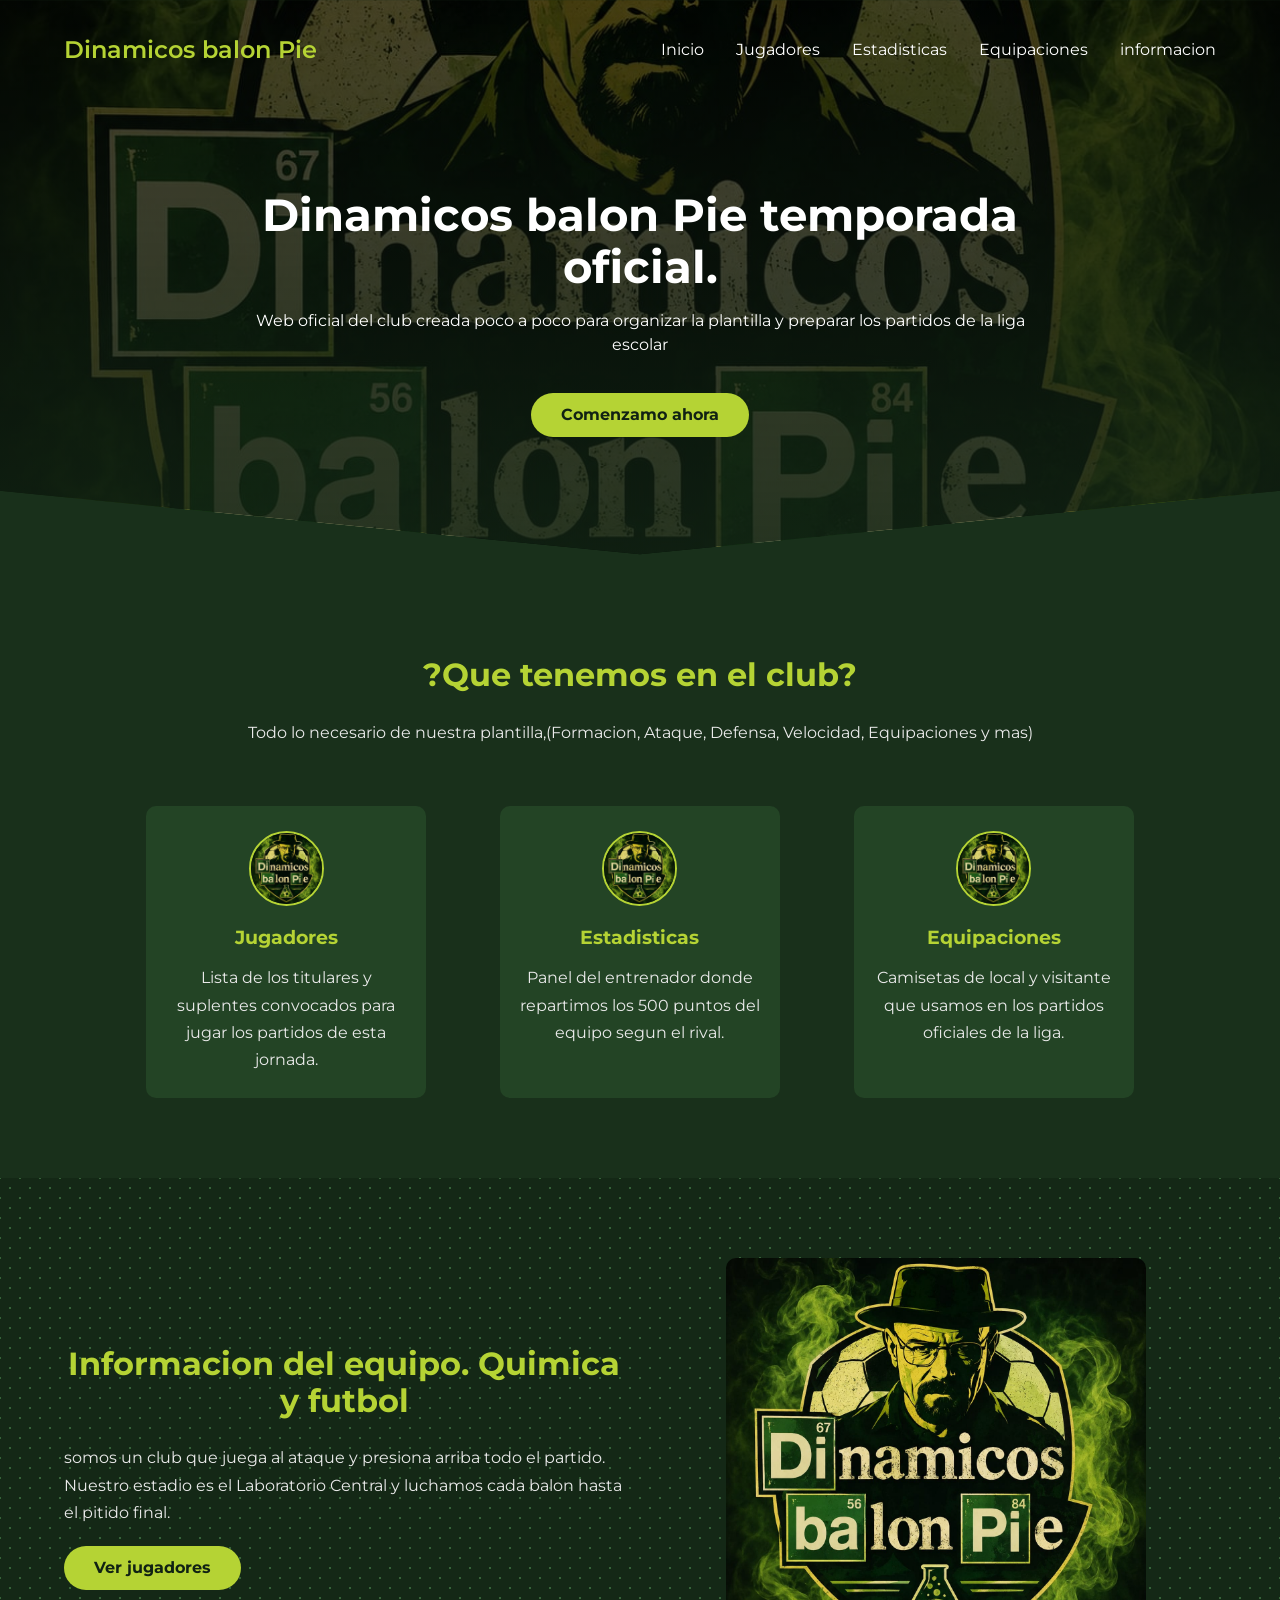
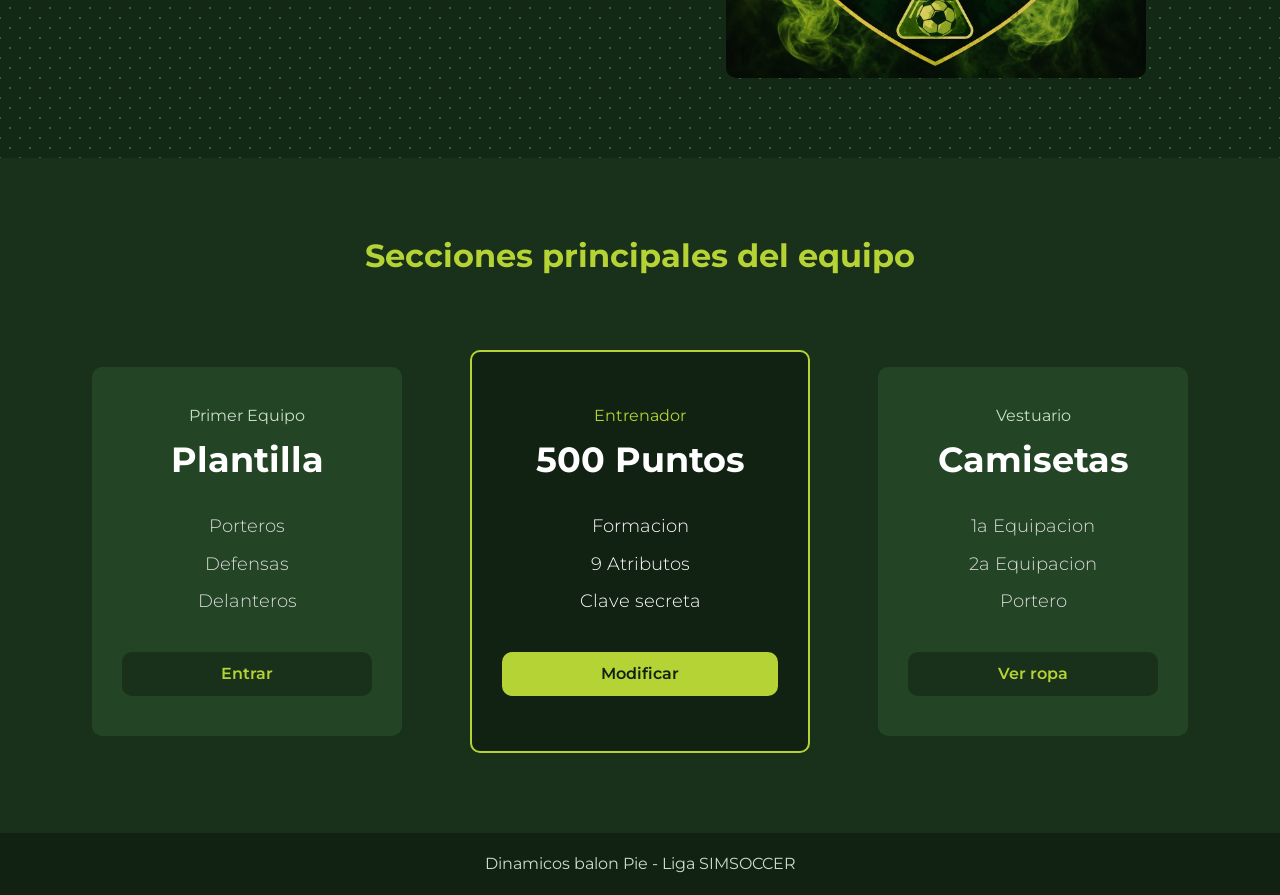
<file: index.html>
<!DOCTYPE html>
<html lang="es">

<head>
    <meta charset="UTF-8">
    <meta http-equiv="X-UA-Compatible" content="IE-edge">
    <meta name="viewport" content="width=device-width, initial-scale=1.0">
    <title>Dinamicos balon Pie</title>
    <link rel="stylesheet" href="CSS/estilos.css">
</head>

<body>
    <header class="hero">
        <nav class="nav container">
            <div class="nav__logo">
                <h2 class="nav__title">Dinamicos balon Pie</h2>
            </div>
            <ul class="nav__link nav__link--menu">
                <li class="nav__items"><a href="index.html" class="nav__links">Inicio</a></li>
                <li class="nav__items"><a href="jugadores.html" class="nav__links">Jugadores</a></li>
                <li class="nav__items"><a href="stats.html" class="nav__links">Estadisticas</a></li>
                <li class="nav__items"><a href="equipaciones.html" class="nav__links">Equipaciones</a></li>
                <li class="nav__items"><a href="index.html#info" class="nav__links">informacion</a></li>
            </ul>
        </nav>

        <section class="hero__container container">
            <h1 class="hero__tittle">Dinamicos balon Pie temporada oficial.</h1>
            <p class="hero__paragraf">Web oficial del club creada poco a poco para organizar la plantilla y preparar los partidos de la liga escolar</p>
            <a href="stats.html" class="cta">Comenzamo ahora</a>
        </section>
    </header>

    <main>
        <section class="container about">
            <h2 class="subtitle">?Que tenemos en el club?</h2>
            <p class="about__paragraf">Todo lo necesario de nuestra plantilla,(Formacion, Ataque, Defensa, Velocidad, Equipaciones y mas)</p>
            <div class="about__main">
                <article class="about__icons">
                    <a href="jugadores.html"><img src="imagenes/logo.png" class="about__icon" alt="Jugadores"></a>
                    <h3 class="about__title">Jugadores</h3>
                    <p class="about__paragraf">Lista de los titulares y suplentes convocados para jugar los partidos de esta jornada.</p>
                </article>
                <article class="about__icons">
                    <a href="stats.html"><img src="imagenes/logo.png" class="about__icon" alt="Estadisticas"></a>
                    <h3 class="about__title">Estadisticas</h3>
                    <p class="about__paragraf">Panel del entrenador donde repartimos los 500 puntos del equipo segun el rival.</p>
                </article>
                <article class="about__icons">
                    <a href="equipaciones.html"><img src="imagenes/logo.png" class="about__icon" alt="Equipaciones"></a>
                    <h3 class="about__title">Equipaciones</h3>
                    <p class="about__paragraf">Camisetas de local y visitante que usamos en los partidos oficiales de la liga.</p>
                </article>
            </div>
        </section>

        <section class="knowladge" id="info">
            <div class="container knowladge__container">
                <div class="knowladge__text">
                    <h2 class="subtitle">Informacion del equipo. Quimica y futbol</h2>
                    <p class="knowladge_paragraf">somos un club que juega al ataque y presiona arriba todo el partido. Nuestro estadio es el Laboratorio Central y luchamos cada balon hasta el pitido final.</p>
                    <a href="jugadores.html" class="cta">Ver jugadores</a>
                </div>
                <figure class="knowladge__picture">
                    <img src="imagenes/logo.png" class="knowladge__img" alt="Escudo Dinamicos">
                </figure>
            </div>
        </section>

        <section class="price cotainer">
            <h2 class="subtitile">Secciones principales del equipo</h2>
            <div class="price__table">
                <div class="price__element">
                    <p class="price__name">Primer Equipo</p>
                    <h3 class="plan__price">Plantilla</h3>
                    <div class="price__items">
                        <p class="price__features">Porteros</p>
                        <p class="price__features">Defensas</p>
                        <p class="price__features">Delanteros</p>
                    </div>
                    <a href="jugadores.html" class="price__cta">Entrar</a>
                </div>

                <div class="price__element price__element--best">
                    <p class="price__name">Entrenador</p>
                    <h3 class="plan__price">500 Puntos</h3>
                    <div class="price__items">
                        <p class="price__features">Formacion</p>
                        <p class="price__features">9 Atributos</p>
                        <p class="price__features">Clave secreta</p>
                    </div>
                    <a href="stats.html" class="price__cta">Modificar</a>
                </div>

                <div class="price__element">
                    <p class="price__name">Vestuario</p>
                    <h3 class="plan__price">Camisetas</h3>
                    <div class="price__items">
                        <p class="price__features">1a Equipacion</p>
                        <p class="price__features">2a Equipacion</p>
                        <p class="price__features">Portero</p>
                    </div>
                    <a href="equipaciones.html" class="price__cta">Ver ropa</a>
                </div>
            </div>
        </section>
    </main>

    <footer class="footer">
        <p>Dinamicos balon Pie - Liga SIMSOCCER</p>
    </footer>
</body>

</html>
</file>
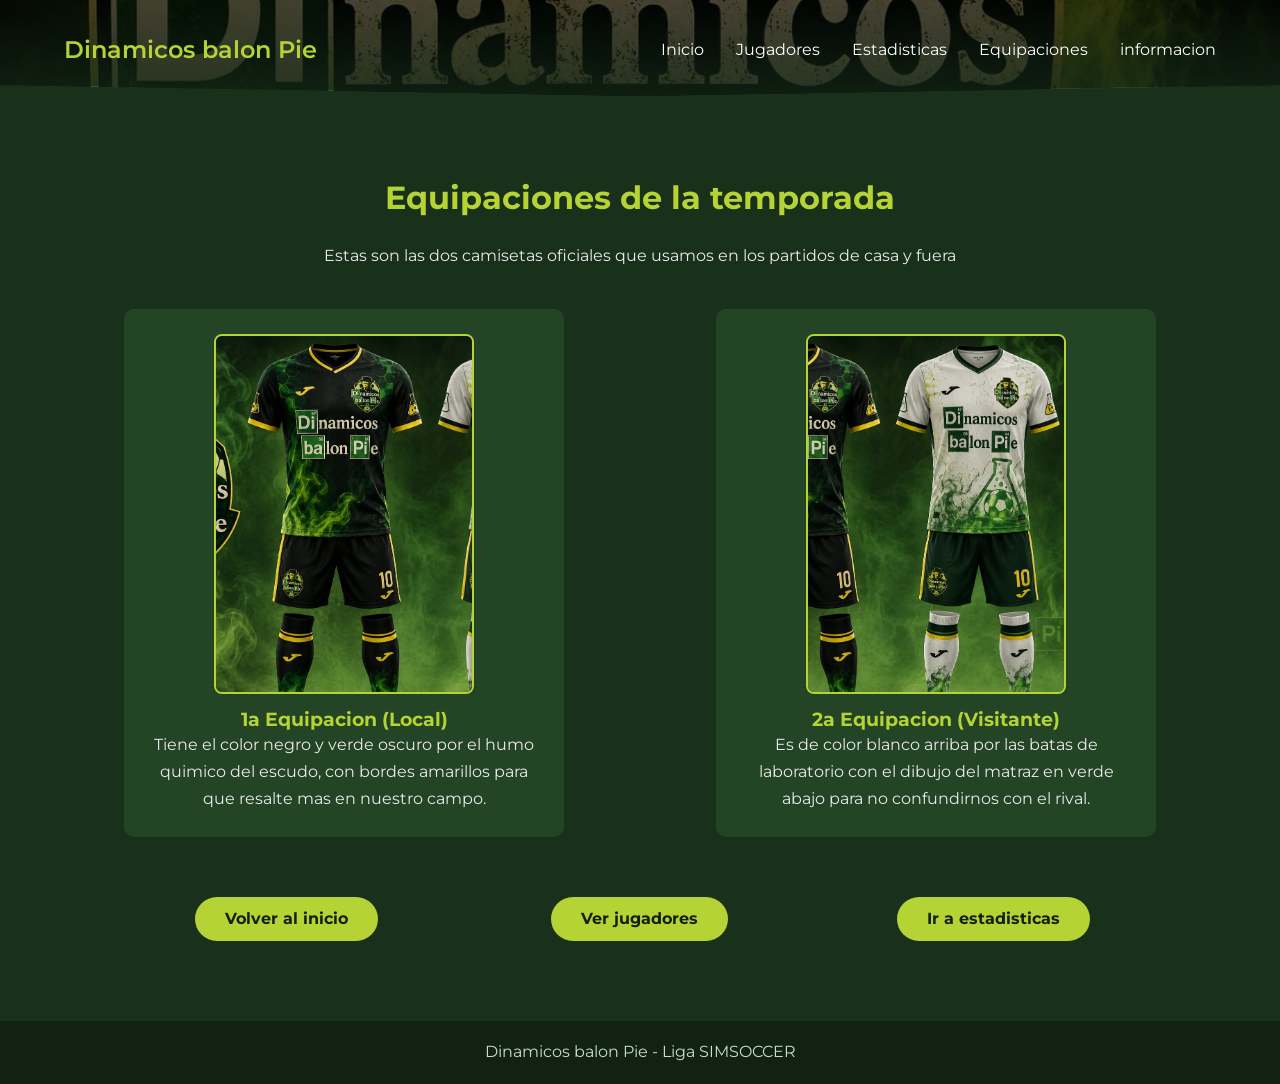
<file: equipaciones.html>
<!DOCTYPE html>
<html lang="es">

<head>
    <meta charset="UTF-8">
    <meta name="viewport" content="width=device-width, initial-scale=1.0">
    <title>Equipaciones - Dinamicos balon Pie</title>
    <link rel="stylesheet" href="CSS/estilos.css">
</head>

<body>
    <header class="hero">
        <nav class="nav container">
            <div class="nav__logo">
                <h2 class="nav__title">Dinamicos balon Pie</h2>
            </div>
            <ul class="nav__link">
                <li class="nav__items"><a href="index.html" class="nav__links">Inicio</a></li>
                <li class="nav__items"><a href="jugadores.html" class="nav__links">Jugadores</a></li>
                <li class="nav__items"><a href="stats.html" class="nav__links">Estadisticas</a></li>
                <li class="nav__items"><a href="equipaciones.html" class="nav__links">Equipaciones</a></li>
                <li class="nav__items"><a href="index.html#info" class="nav__links">informacion</a></li>
            </ul>
        </nav>
    </header>

    <main class="container">
        <h2 class="subtitle">Equipaciones de la temporada</h2>
        <p class="about__paragraf" style="text-align: center;">Estas son las dos camisetas oficiales que usamos en los partidos de casa y fuera</p>

        <div class="equipaciones__grid">
            <article class="equipacion__card">
                <div class="equipacion__ventana">
                    <img src="imagenes/equipacion.png" alt="Primera equipacion" class="equipacion__img-local">
                </div>
                <h3 class="about__title">1a Equipacion (Local)</h3>
                <p class="about__paragraf">Tiene el color negro y verde oscuro por el humo quimico del escudo, con bordes amarillos para que resalte mas en nuestro campo.</p>
            </article>

            <article class="equipacion__card">
                <div class="equipacion__ventana">
                    <img src="imagenes/equipacion.png" alt="Segunda equipacion" class="equipacion__img-visitante">
                </div>
                <h3 class="about__title">2a Equipacion (Visitante)</h3>
                <p class="about__paragraf">Es de color blanco arriba por las batas de laboratorio con el dibujo del matraz en verde abajo para no confundirnos con el rival.</p>
            </article>
        </div>

        <div class="about__main">
            <a href="index.html" class="cta">Volver al inicio</a>
            <a href="jugadores.html" class="cta">Ver jugadores</a>
            <a href="stats.html" class="cta">Ir a estadisticas</a>
        </div>
    </main>

    <footer class="footer">
        <p>Dinamicos balon Pie - Liga SIMSOCCER</p>
    </footer>
</body>

</html>
</file>
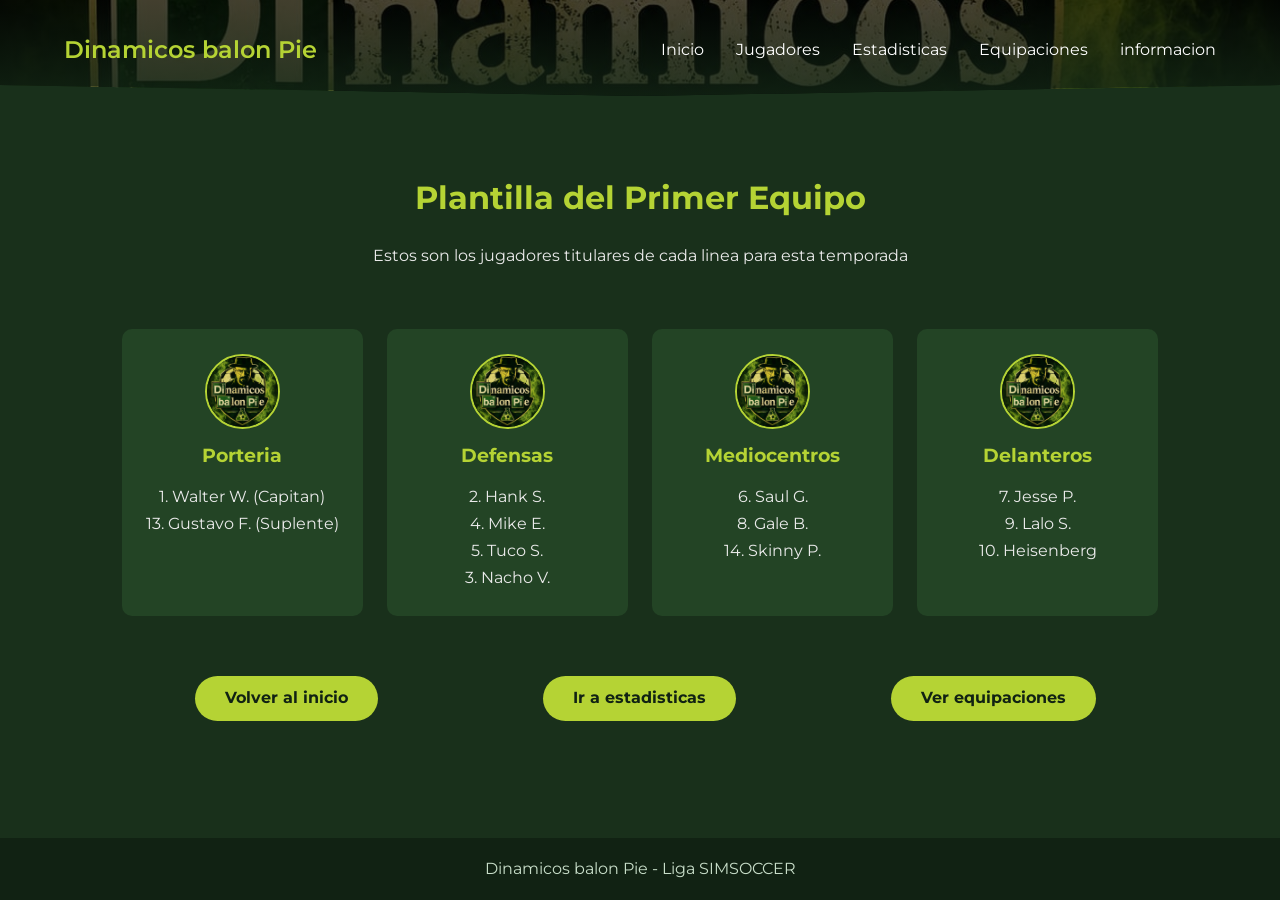
<file: jugadores.html>
<!DOCTYPE html>
<html lang="es">

<head>
    <meta charset="UTF-8">
    <meta name="viewport" content="width=device-width, initial-scale=1.0">
    <title>Jugadores - Dinamicos balon Pie</title>
    <link rel="stylesheet" href="CSS/estilos.css">
</head>

<body>
    <header class="hero">
        <nav class="nav container">
            <div class="nav__logo">
                <h2 class="nav__title">Dinamicos balon Pie</h2>
            </div>
            <ul class="nav__link">
                <li class="nav__items"><a href="index.html" class="nav__links">Inicio</a></li>
                <li class="nav__items"><a href="jugadores.html" class="nav__links">Jugadores</a></li>
                <li class="nav__items"><a href="stats.html" class="nav__links">Estadisticas</a></li>
                <li class="nav__items"><a href="equipaciones.html" class="nav__links">Equipaciones</a></li>
                <li class="nav__items"><a href="index.html#info" class="nav__links">informacion</a></li>
            </ul>
        </nav>
    </header>

    <main class="container about">
        <h2 class="subtitle">Plantilla del Primer Equipo</h2>
        <p class="about__paragraf">Estos son los jugadores titulares de cada linea para esta temporada</p>

        <div class="about__main">
            <article class="about__icons">
                <img src="imagenes/logo.png" class="about__icon" alt="Porteros">
                <h3 class="about__title">Porteria</h3>
                <p class="about__paragraf">1. Walter W. (Capitan)<br>13. Gustavo F. (Suplente)</p>
            </article>
            <article class="about__icons">
                <img src="imagenes/logo.png" class="about__icon" alt="Defensas">
                <h3 class="about__title">Defensas</h3>
                <p class="about__paragraf">2. Hank S.<br>4. Mike E.<br>5. Tuco S.<br>3. Nacho V.</p>
            </article>
            <article class="about__icons">
                <img src="imagenes/logo.png" class="about__icon" alt="Medios">
                <h3 class="about__title">Mediocentros</h3>
                <p class="about__paragraf">6. Saul G.<br>8. Gale B.<br>14. Skinny P.</p>
            </article>
            <article class="about__icons">
                <img src="imagenes/logo.png" class="about__icon" alt="Delanteros">
                <h3 class="about__title">Delanteros</h3>
                <p class="about__paragraf">7. Jesse P.<br>9. Lalo S.<br>10. Heisenberg</p>
            </article>
        </div>

        <div class="about__main">
            <a href="index.html" class="cta">Volver al inicio</a>
            <a href="stats.html" class="cta">Ir a estadisticas</a>
            <a href="equipaciones.html" class="cta">Ver equipaciones</a>
        </div>
    </main>

    <footer class="footer">
        <p>Dinamicos balon Pie - Liga SIMSOCCER</p>
    </footer>
</body>

</html>
</file>
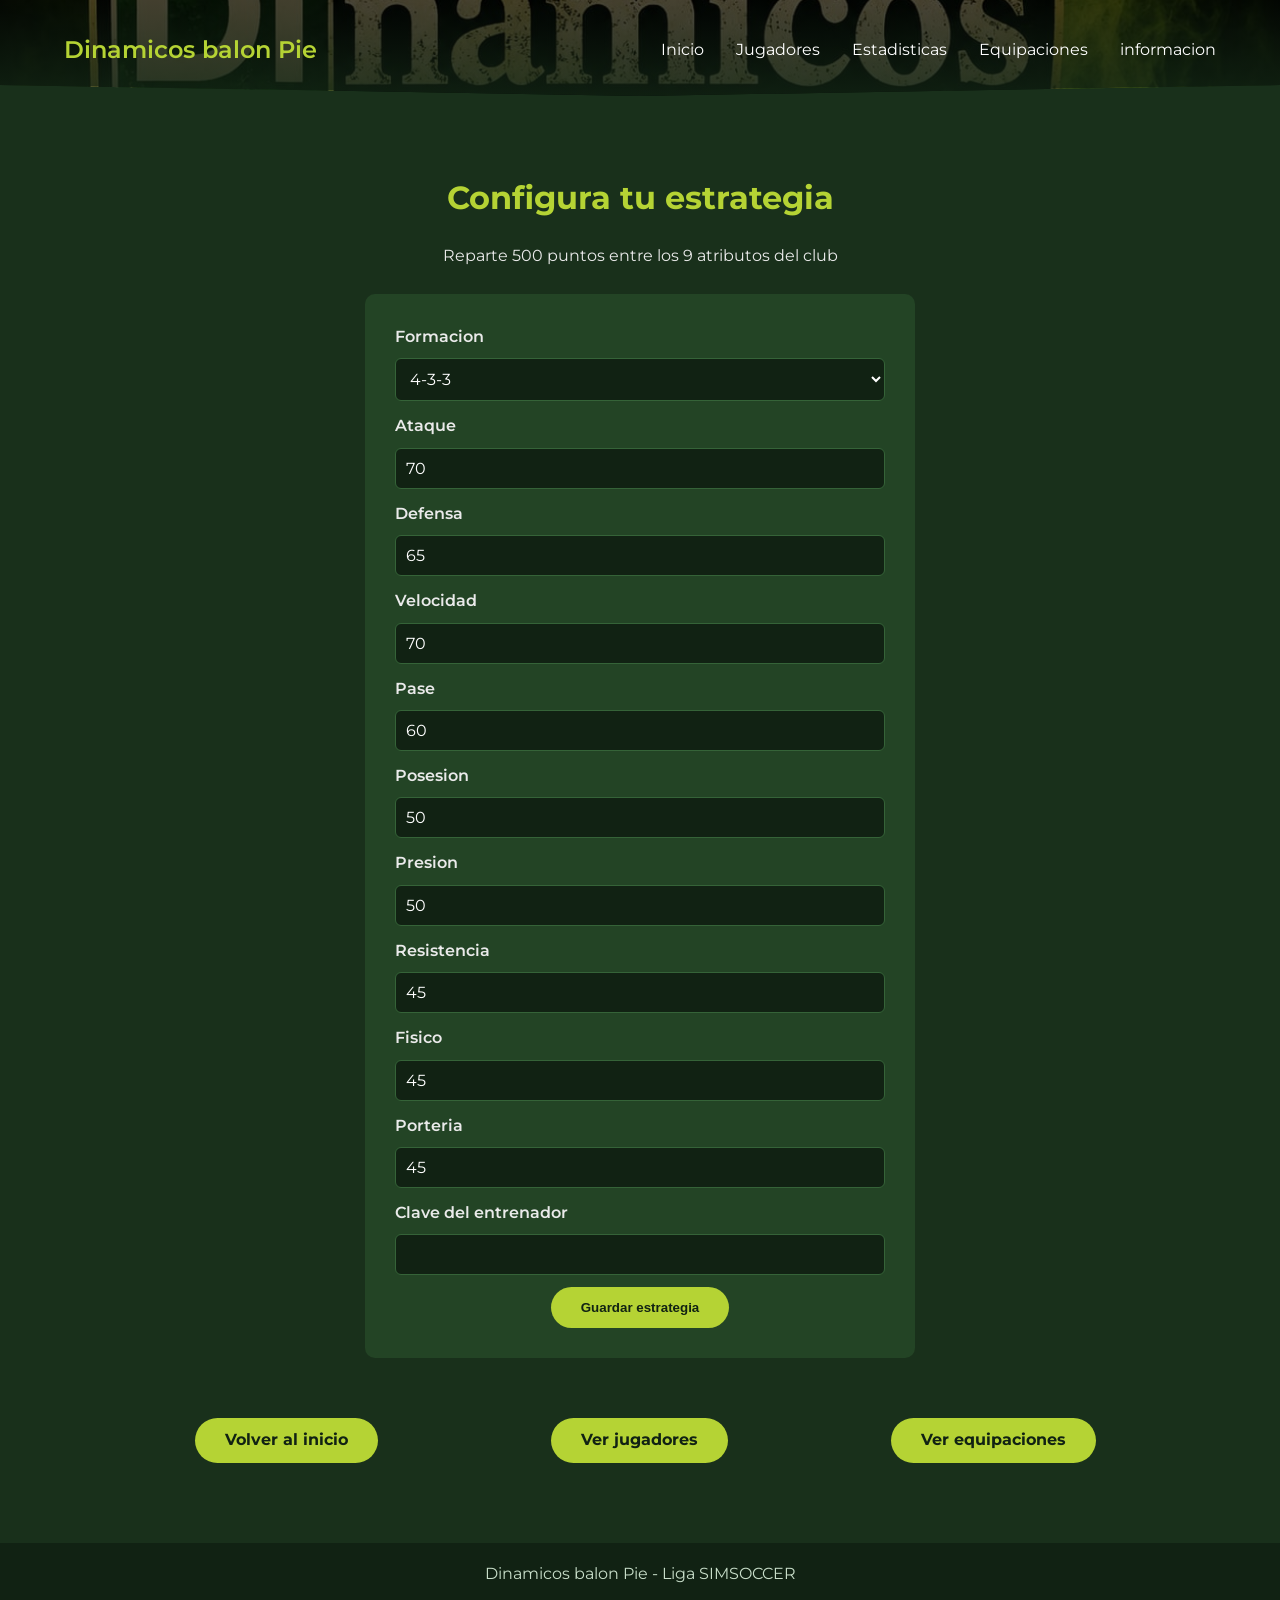
<file: stats.html>
<!DOCTYPE html>
<html lang="es">

<head>
    <meta charset="UTF-8">
    <meta name="viewport" content="width=device-width, initial-scale=1.0">
    <title>Estadisticas - Dinamicos balon Pie</title>
    <link rel="stylesheet" href="CSS/estilos.css">
</head>

<body>
    <header class="hero">
        <nav class="nav container">
            <div class="nav__logo">
                <h2 class="nav__title">Dinamicos balon Pie</h2>
            </div>
            <ul class="nav__link">
                <li class="nav__items"><a href="index.html" class="nav__links">Inicio</a></li>
                <li class="nav__items"><a href="jugadores.html" class="nav__links">Jugadores</a></li>
                <li class="nav__items"><a href="stats.html" class="nav__links">Estadisticas</a></li>
                <li class="nav__items"><a href="equipaciones.html" class="nav__links">Equipaciones</a></li>
                <li class="nav__items"><a href="index.html#info" class="nav__links">informacion</a></li>
            </ul>
        </nav>
    </header>

    <main class="container">
        <h2 class="subtitle">Configura tu estrategia</h2>
        <p class="about__paragraf" style="text-align: center; margin-bottom: 25px;">Reparte 500 puntos entre los 9 atributos del club</p>

        <div class="formulario-caja">
            <form method="POST">
                <input type="hidden" name="equipo" value="dinamicos">

                <label for="formacion">Formacion</label>
                <select id="formacion" name="formacion" required>
                    <option value="4-3-3">4-3-3</option>
                    <option value="4-4-2">4-4-2</option>
                    <option value="4-2-3-1">4-2-3-1</option>
                    <option value="3-5-2">3-5-2</option>
                    <option value="5-3-2">5-3-2</option>
                </select>

                <label for="ataque">Ataque</label>
                <input type="number" id="ataque" name="ataque" min="30" max="80" value="70" required>

                <label for="defensa">Defensa</label>
                <input type="number" id="defensa" name="defensa" min="30" max="80" value="65" required>

                <label for="velocidad">Velocidad</label>
                <input type="number" id="velocidad" name="velocidad" min="30" max="80" value="70" required>

                <label for="pase">Pase</label>
                <input type="number" id="pase" name="pase" min="30" max="80" value="60" required>

                <label for="posesion">Posesion</label>
                <input type="number" id="posesion" name="posesion" min="30" max="80" value="50" required>

                <label for="presion">Presion</label>
                <input type="number" id="presion" name="presion" min="30" max="80" value="50" required>

                <label for="resistencia">Resistencia</label>
                <input type="number" id="resistencia" name="resistencia" min="30" max="80" value="45" required>

                <label for="fisico">Fisico</label>
                <input type="number" id="fisico" name="fisico" min="30" max="80" value="45" required>

                <label for="porteria">Porteria</label>
                <input type="number" id="porteria" name="porteria" min="30" max="80" value="45" required>

                <label for="clave">Clave del entrenador</label>
                <input type="password" id="clave" name="clave" required>

                <button type="submit" class="cta">Guardar estrategia</button>
            </form>
        </div>

        <div class="about__main">
            <a href="index.html" class="cta">Volver al inicio</a>
            <a href="jugadores.html" class="cta">Ver jugadores</a>
            <a href="equipaciones.html" class="cta">Ver equipaciones</a>
        </div>
    </main>

    <footer class="footer">
        <p>Dinamicos balon Pie - Liga SIMSOCCER</p>
    </footer>
</body>

</html>
</file>
<file: CSS/estilos.css>
@import url('https://fonts.googleapis.com/css2?family=Montserrat:ital,wght@0,100..900;1,100..900&display=swap');

* {
    margin: 0;
    padding: 0;
    box-sizing: border-box;
}

:root {
    --padding-container: 80px 0;
    --color-title: #b5d334;
}

html {
    line-height: 1.15;
    -webkit-text-size-adjust: 100%;
    scroll-behavior: smooth;
}

body {
    font-family: "Montserrat", sans-serif;
    background-color: #19301b;
    color: #eaeaea;
    min-height: 100vh;
    display: flex;
    flex-direction: column;
}

main {
    flex: 1;
    width: 100%;
}

.container,
.cotainer {
    width: 90%;
    max-width: 1200px;
    margin: 0 auto;
    overflow: hidden;
    padding: var(--padding-container);
}

.hero {
    width: 100%;
    position: relative;
    display: grid;
    grid-template-rows: 100px max-content;
    color: #fff;
}

.hero::before {
    content: "";
    position: absolute;
    top: 0;
    left: 0;
    width: 100%;
    height: 100%;
    background-image: linear-gradient(180deg, #000000b3 0%, #112213e6 100%), url(../imagenes/logo.png);
    background-size: cover;
    background-position: center;
    clip-path: polygon(0 0, 100% 0, 100% 85%, 50% 96%, 0 85%);
    z-index: -1;
}

/*nav*/

nav {
    --padding-container: 0;
    height: 100%;
    display: flex;
    align-items: center;
    flex-wrap: wrap;
}

.nav__title {
    font-weight: 600;
    color: #b5d334;
}

.nav__items {
    list-style: none;
}

.nav__link {
    margin-left: auto;
    padding: 0;
    display: grid;
    grid-auto-flow: column;
    grid-auto-columns: max-content;
    gap: 2em;
}

.nav__links {
    color: #fff;
    text-decoration: none;
}

.nav__links:hover {
    color: #b5d334;
}

.nav__menu {
    margin-left: auto;
    cursor: pointer;
    display: none;
}

.nav__close {
    display: var(--show, none);
}

/*hero container*/

.hero__container {
    max-width: 800px;
    display: grid;
    --padding-container: 0;
    grid-auto-rows: max-content;
    align-content: center;
    gap: 1em;
    padding: 90px 0 140px;
    text-align: center;
}

.hero__title,
.hero__tittle {
    font-size: 2.8rem;
}

.hero__paragraf {
    margin-bottom: 20px;
    line-height: 1.5;
}

.cta {
    display: inline-block;
    background-color: #b5d334;
    justify-self: center;
    color: #112213;
    font-weight: 700;
    text-decoration: none;
    padding: 13px 30px;
    border-radius: 32px;
    border: none;
    cursor: pointer;
}

.cta:hover {
    background-color: #9ab527;
}

/*About*/

.about {
    text-align: center;
}

.subtitle,
.subtitile {
    color: var(--color-title);
    font-size: 2rem;
    margin-bottom: 25px;
    text-align: center;
}

.about__paragraf {
    line-height: 1.7;
}

.about__main {
    padding-top: 60px;
    display: grid;
    width: 90%;
    margin: 0 auto;
    gap: 1.5em;
    overflow: hidden;
    grid-template-columns: repeat(auto-fit, minmax(240px, 1fr));
    justify-items: center;
}

.about__icons {
    display: grid;
    gap: 1em;
    justify-items: center;
    align-content: start;
    width: 100%;
    max-width: 280px;
    height: 100%;
    background-color: #234425;
    padding: 25px 20px;
    border-radius: 10px;
    overflow: hidden;
    margin: 0 auto;
}

.about__icon {
    width: 75px;
    height: 75px;
    object-fit: cover;
    border-radius: 50%;
    border: 2px solid #b5d334;
}

.about__title {
    color: #b5d334;
}

/*Knowladge*/

.knowladge {
    background-color: #142816;
    background-image: radial-gradient(#356338 0.75px, transparent 0.75px), radial-gradient(#356338 0.75px, #142816 0.75px);
    background-size: 20px 20px;
    background-position: 0 0, 10px 10px;
    overflow: hidden;
}

.knowladge__container {
    display: grid;
    grid-template-columns: repeat(auto-fit, minmax(280px, 1fr));
    gap: 2em;
    align-items: center;
}

.knowladge__picture {
    max-width: 420px;
    margin: 0 auto;
}

.knowladge_paragraf {
    line-height: 1.7;
    margin-bottom: 20px;
}

.knowladge__img {
    width: 100%;
    display: block;
    border-radius: 10px;
}

/*Price*/

.price {
    text-align: center;
}

.price__table {
    padding-top: 50px;
    display: flex;
    flex-wrap: wrap;
    gap: 2.5em;
    justify-content: space-evenly;
    align-items: center;
}

.price__element {
    background-color: #234425;
    text-align: center;
    border-radius: 10px;
    width: 310px;
    max-width: 100%;
    padding: 40px 30px;
    --color-plan: #c8dec9;
    --color-price: #ffffff;
    --bg-cta: #19301b;
    --color-cta: #b5d334;
    --color-items: #dcdcdc;
}

.price__element--best {
    width: 340px;
    padding: 55px 30px;
    background-color: #112213;
    border: 2px solid #b5d334;
    --color-plan: #b5d334;
    --color-price: #ffffff;
    --bg-cta: #b5d334;
    --color-cta: #112213;
    --color-items: #ffffff;
}

.plan__name,
.price__name {
    color: var(--color-plan);
    margin-bottom: 15px;
    font-weight: 400;
}

.plan__price {
    font-size: 2.2rem;
    color: var(--color-price);
}

.price__items {
    margin-top: 35px;
    display: grid;
    gap: 1em;
    font-weight: 300;
    font-size: 1.1rem;
    margin-bottom: 40px;
    color: var(--color-items);
}

.price__cta {
    display: block;
    padding: 13px 0;
    border-radius: 10px;
    text-decoration: none;
    background-color: var(--bg-cta);
    font-weight: 600;
    color: var(--color-cta);
}

/*Equipaciones y Formulario*/

.equipaciones__grid {
    display: grid;
    grid-template-columns: repeat(auto-fit, minmax(280px, 1fr));
    gap: 2em;
    margin-top: 40px;
    justify-items: center;
}

.equipacion__card {
    background-color: #234425;
    border-radius: 10px;
    width: 100%;
    max-width: 440px;
    padding: 25px;
    text-align: center;
}

.equipacion__ventana {
    width: 260px;
    max-width: 100%;
    height: 360px;
    margin: 0 auto 15px;
    overflow: hidden;
    border-radius: 8px;
    border: 2px solid #b5d334;
}

.equipacion__img-local {
    width: 100%;
    height: 100%;
    object-fit: cover;
    object-position: 48% center;
}

.equipacion__img-visitante {
    width: 100%;
    height: 100%;
    object-fit: cover;
    object-position: 96% center;
}

.formulario-caja {
    background-color: #234425;
    border-radius: 10px;
    max-width: 550px;
    margin: 0 auto;
    padding: 30px;
}

form {
    display: grid;
    gap: 12px;
}

label {
    font-weight: 600;
    margin-top: 4px;
}

input,
select {
    font-family: inherit;
    padding: 10px;
    background-color: #112213;
    color: #fff;
    border: 1px solid #356338;
    border-radius: 6px;
    font-size: 1rem;
    width: 100%;
}

.footer {
    background-color: #112213;
    color: #c8dec9;
    text-align: center;
    padding: 22px;
    margin-top: auto;
}

@media (max-width: 750px) {
    .hero {
        grid-template-rows: max-content max-content;
    }

    nav {
        flex-direction: column;
        gap: 15px;
        padding: 20px 0;
    }

    .nav__link {
        margin-left: 0;
        grid-auto-flow: row;
        text-align: center;
        gap: 12px;
    }

    .hero__title,
    .hero__tittle {
        font-size: 2rem;
    }
}
</file>
